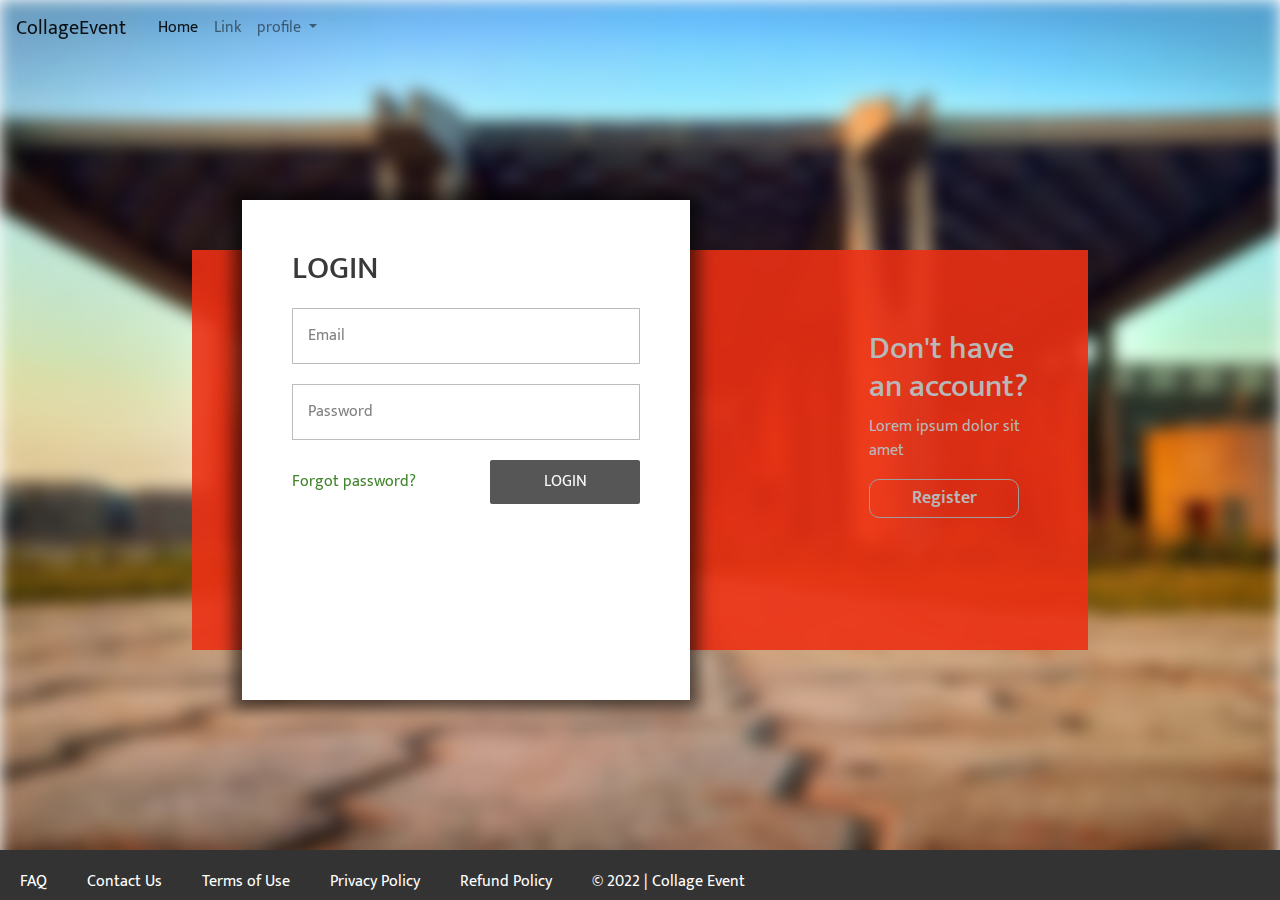
<file: login/login.html>
<html lang="en">
<head>
    <meta charset="UTF-8">
    <meta http-equiv="X-UA-Compatible" content="IE=edge">
    <meta name="viewport" content="width=device-width, initial-scale=1.0">


    <link href="//maxcdn.bootstrapcdn.com/bootstrap/4.0.0/css/bootstrap.min.css" rel="stylesheet" id="bootstrap-css">
    <script src="//maxcdn.bootstrapcdn.com/bootstrap/4.0.0/js/bootstrap.min.js"></script>
    <script src="//cdnjs.cloudflare.com/ajax/libs/jquery/3.2.1/jquery.min.js"></script> 

    <script src="https://cdnjs.cloudflare.com/ajax/libs/popper.js/1.14.7/umd/popper.min.js" integrity="sha384-UO2eT0CpHqdSJQ6hJty5KVphtPhzWj9WO1clHTMGa3JDZwrnQq4sF86dIHNDz0W1" crossorigin="anonymous"></script>
    <script src="https://stackpath.bootstrapcdn.com/bootstrap/4.3.1/js/bootstrap.min.js" integrity="sha384-JjSmVgyd0p3pXB1rRibZUAYoIIy6OrQ6VrjIEaFf/nJGzIxFDsf4x0xIM+B07jRM" crossorigin="anonymous"></script>
   
    <!-- <script src="script.js"></script> -->
    
    <link rel="stylesheet" href="login.css">
    <title>Login</title>
</head>
<body>
  
  <div class="bg-image"></div>

    <!-------------Navbar----------->
    <nav class="navbar navbar-expand-lg navbar-light abc container-fluid">
      <a class="navbar-brand" href="/index.html">CollageEvent</a>

      <div class="collapse navbar-collapse mx-2" id="navbarSupportedContent">
        <ul class="navbar-nav mr-auto">
          <li class="nav-item active">
            <a class="nav-link" href="/inex.html">Home <span class="sr-only">(current)</span></a>
          </li>
          <li class="nav-item">
            <a class="nav-link" href="#">Link</a>
          </li>
          <li class="nav-item dropdown">
            <a class="nav-link dropdown-toggle" href="#" id="navbarDropdown" role="button" data-toggle="dropdown" aria-haspopup="true" aria-expanded="false">
              profile
            </a>
              <div class="dropdown-menu" aria-labelledby="navbarDropdown">
                <a class="dropdown-item" href="/login/login.html">Login</a>
                <a class="dropdown-item" href="#">Registeration</a>
                <div class="dropdown-divider"></div>
                <a class="dropdown-item" href="#">Something else here</a>
              </div>
          </li>
        </ul>
      </div>
    </nav>
  <!-----end of Navbar---------->



<div class="login-reg-panel">
		<div class="login-info-box">
			<h2>Have an account?</h2>
			<p>Lorem ipsum dolor sit amet</p>
			<label id="label-register" for="log-reg-show">Login</label>
			<input type="radio" name="active-log-panel" id="log-reg-show"  checked="checked">
		</div>
							
		<div class="register-info-box">
			<h2>Don't have an account?</h2>
			<p>Lorem ipsum dolor sit amet</p>
			<label id="label-login" for="log-login-show">Register</label>
			<input type="radio" name="active-log-panel" id="log-login-show">
		</div>
							
		<div class="white-panel">
			<div class="login-show">
				<h2>LOGIN</h2>
				<input type="text" placeholder="Email">
				<input type="password" placeholder="Password">
				<input type="button" value="Login">
				<a href="">Forgot password?</a>
			</div>
			<div class="register-show">
				<h2>REGISTER</h2>
				<input type="text" placeholder="Email">
				<input type="password" placeholder="Password">
				<input type="password" placeholder="Confirm Password">
				<input type="button" value="Register">
			</div>
		</div>
	</div>
  <!-----------Footer------->
  <footer>
    <a href="#">FAQ</a>
    <a href="contact.html">Contact Us</a>
    <a href="#">Terms of Use</a>
    <a href="#">Privacy Policy</a>
    <a href="#">Refund Policy</a>
    <a href="#">&copy; 2022 | Collage Event</a>
</footer>

	<script>
    $(document).ready(function(){
    $('.login-info-box').fadeOut();
    $('.login-show').addClass('show-log-panel');
    });


$('.login-reg-panel input[type="radio"]').on('change', function() {
    if($('#log-login-show').is(':checked')) {
        $('.register-info-box').fadeOut(); 
        $('.login-info-box').fadeIn();
        
        $('.white-panel').addClass('right-log');
        $('.register-show').addClass('show-log-panel');
        $('.login-show').removeClass('show-log-panel');
        
    }
    else if($('#log-reg-show').is(':checked')) {
        $('.register-info-box').fadeIn();
        $('.login-info-box').fadeOut();
        
        $('.white-panel').removeClass('right-log');
        
        $('.login-show').addClass('show-log-panel');
        $('.register-show').removeClass('show-log-panel');
    }
});
	</script>

</body>
</html>
</file>
<file: login/login.css>
@import url('https://fonts.googleapis.com/css?family=Mukta');
body{
  font-family: 'Mukta', sans-serif;
	height:100vh;
	min-height:550px;
	background-image: url(http://www.planwallpaper.com/static/images/Free-Wallpaper-Nature-Scenes.jpg);
	background-repeat: no-repeat;
	background-size:cover;
	background-position:center;
	position:relative;
    overflow-y: hidden;
}


/*-----nav Bar---*/

.abc{
   
    position: fixed;
    top: 0px;
    right: 0px;
    left: 0px;
    z-index: 1;

}
    


a{
  text-decoration:none;
  color:#444444;
}


.login-reg-panel{
    position: absolute;
    top: 50%;
    transform: translateY(-50%);
	text-align:center;
    width:70%;
	right:0;left:0;
    margin:auto;
    height:400px;
    background-color: rgba(236, 48, 20, 0.9);

}
.white-panel{
    background-color: rgba(255,255, 255, 1);
    height:500px;
    position:absolute;
    top:-50px;
    width:50%;
    right:calc(50% - 50px);
    transition:.3s ease-in-out;
    z-index:0;
    box-shadow: 0 0 15px 9px #00000096;
}
.login-reg-panel input[type="radio"]{
    position:relative;
    display:none;
}
.login-reg-panel{
    color:#B8B8B8;
}
.login-reg-panel #label-login, 
.login-reg-panel #label-register{
    border:1px solid #9E9E9E;
    padding:5px 5px;
    width:150px;
    display:block;
    text-align:center;
    border-radius:10px;
    cursor:pointer;
    font-weight: 600;
    font-size: 18px;
}
.login-info-box{
    width:30%;
    padding:0 50px;
    top:20%;
    left:0;
    position:absolute;
    text-align:left;
}
.register-info-box{
    width:30%;
    padding:0 50px;
    top:20%;
    right:0;
    position:absolute;
    text-align:left;
    
}
.right-log{right:50px !important;}

.login-show, 
.register-show{
    z-index: 1;
    display:none;
    opacity:0;
    transition:0.3s ease-in-out;
    color:#242424;
    text-align:left;
    padding:50px;
}
.show-log-panel{
    display:block;
    opacity:0.9;
}
.login-show input[type="text"], .login-show input[type="password"]{
    width: 100%;
    display: block;
    margin:20px 0;
    padding: 15px;
    border: 1px solid #b5b5b5;
    outline: none;
}
.login-show input[type="button"] {
    max-width: 150px;
    width: 100%;
    background: #444444;
    color: #f9f9f9;
    border: none;
    padding: 10px;
    text-transform: uppercase;
    border-radius: 2px;
    float:right;
    cursor:pointer;
}
.login-show a{
    display:inline-block;
    padding:10px 0;
}

.register-show input[type="text"], .register-show input[type="password"]{
    width: 100%;
    display: block;
    margin:20px 0;
    padding: 15px;
    border: 1px solid #b5b5b5;
    outline: none;
}
.register-show input[type="button"] {
    max-width: 150px;
    width: 100%;
    background: #444444;
    color: #f9f9f9;
    border: none;
    padding: 10px;
    text-transform: uppercase;
    border-radius: 2px;
    float:right;
    cursor:pointer;
}
.credit {
    position:absolute;
    bottom:10px;
    left:10px;
    color: #3B3B25;
    margin: 0;
    padding: 0;
    font-family: Arial,sans-serif;
    text-transform: uppercase;
    font-size: 12px;
    font-weight: bold;
    letter-spacing: 1px;
    z-index: 99;
}
a{
  text-decoration:none;
  color:#2c7715;
}


.bg-image {
    /* The image used */
    background-image: url("mainBuilding1.jpg");
  
    /* Add the blur effect */
    filter: blur(8px);
    -webkit-filter: blur(8px);
  
    /* Full height */
    height: 100%;
  
    /* Center and scale the image nicely */
    background-position: center;
    background-repeat: no-repeat;
    background-size: cover;
  }
  
/* -----------footer CSS------------ */
footer {
    
    background-color: #333;
    height: 50px;
    position: fixed;
    bottom: 0px;
    right: 0px;
    left: 0px;
}

footer a {
    text-decoration: none;
    padding: 20px;
    text-align: center;
    float:left;
    color: white;
}
/* -----------End of footer CSS------------ */
</file>
